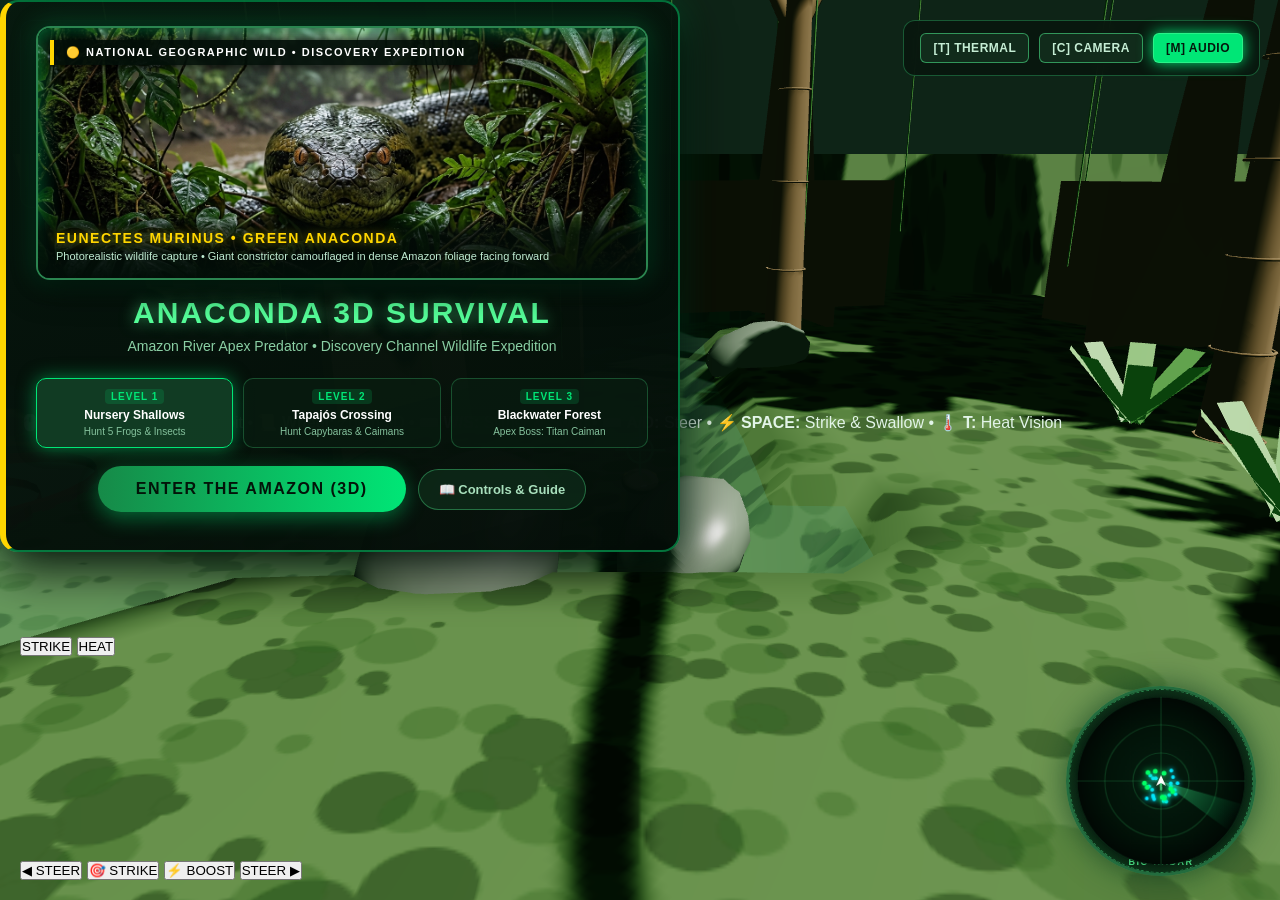
<file: index.html>
<!DOCTYPE html>
<html lang="en">
<head>
  <meta charset="UTF-8">
  <meta name="viewport" content="width=device-width, initial-scale=1.0, maximum-scale=1.0, user-scalable=no">
  <title>Anaconda: Amazon River Apex 3D - Photorealistic Survival</title>
  <link rel="stylesheet" href="style.css?v=4">
</head>
<body>
  <!-- 3D WebGL Canvas Container -->
  <div id="game-container">
    <canvas id="game-canvas"></canvas>
  </div>

  <!-- Thermal Vision CRT Scanline Screen Overlay -->
  <div id="thermal-overlay">
    <div class="thermal-scanlines"></div>
  </div>

  <!-- Fullscreen Dynamic Evolution Banner -->
  <div id="evolution-banner">
    <div class="evolution-heading">METAMORPHOSIS & EVOLUTION</div>
    <div class="evolution-title">Sub-Adult Evolution: Girth & Length Expanded!</div>
    <div class="evolution-desc">You are now large enough to navigate deep water channels and hunt mammals!</div>
  </div>

  <!-- In-Game UI Layer -->
  <div id="ui-overlay">
    <!-- Top HUD Bar -->
    <div class="top-bar">
      <!-- Player Stats & Growth Progression with Python Avatar -->
      <div class="stats-panel interactive">
        <div class="hud-header-row">
          <div class="hud-snake-badge">🐍</div>
          <div class="current-level-badge">
            <span id="level-name-val">Level 1: The Shallows (Nursery Mudbank)</span>
            <span id="growth-stage-badge">STAGE 1 &bull; JUVENILE</span>
          </div>
        </div>

        <div class="stat-row">
          <span>Health</span>
          <div class="bar-container">
            <div id="health-fill" class="bar-fill"></div>
          </div>
        </div>
        <div class="stat-row">
          <span>Stamina</span>
          <div class="bar-container">
            <div id="stamina-fill" class="bar-fill"></div>
          </div>
        </div>
        <div class="stat-row">
          <span>Satiety</span>
          <div class="bar-container">
            <div id="hunger-fill" class="bar-fill"></div>
          </div>
        </div>

        <div class="info-display">
          <div class="info-item">SCORE: <span id="score-val">0</span></div>
          <div class="info-item">LENGTH: <span id="length-val">1.8m</span></div>
          <div class="info-item">GROWTH: <span id="apex-val">Juvenile</span></div>
          <div class="info-item">PREY: <span id="prey-count-val">0 (5 to evolve)</span></div>
        </div>
      </div>

      <!-- Quick Action Controls -->
      <div class="controls-panel interactive">
        <button id="btn-next-level" class="hud-btn" style="display:none;" title="Advance to Next Amazon Level">ADVANCE LEVEL &rarr;</button>
        <button id="btn-thermal" class="hud-btn" title="Toggle Thermal Pit Vision (T)">[T] THERMAL</button>
        <button id="btn-camera" class="hud-btn" title="Cycle Camera Views (C)">[C] CAMERA</button>
        <button id="btn-audio" class="hud-btn active" title="Mute Audio (M)">[M] AUDIO</button>
      </div>
    </div>

    <!-- Center Reticle / Strike Crosshair -->
    <div id="crosshair">
      <div class="crosshair-circle"></div>
    </div>

    <!-- Boss Encounter Health Bar -->
    <div id="boss-bar-panel">
      <div class="boss-title">
        <span>Titan Black Caiman (Prehistoric Apex Boss)</span>
        <span id="boss-hp-text">500 / 500</span>
      </div>
      <div class="boss-bar-track">
        <div id="boss-health-fill"></div>
      </div>
    </div>

    <!-- Persistent Bottom 3D Controls Hint Badge -->
    <div class="controls-hint-badge">
      <span>🖱️ <b>Drag Mouse:</b> 360° 3D Orbit</span>
      <span class="dot">•</span>
      <span>📜 <b>Wheel:</b> Zoom 3D</span>
      <span class="dot">•</span>
      <span>⌨️ <b>W/S:</b> Slither &amp; Swim</span>
      <span class="dot">•</span>
      <span>⌨️ <b>A/D:</b> Steer</span>
      <span class="dot">•</span>
      <span>⚡ <b>SPACE:</b> Strike &amp; Swallow</span>
      <span class="dot">•</span>
      <span>🌡️ <b>T:</b> Heat Vision</span>
    </div>

    <!-- Bottom Notification Toast Stream -->
    <div id="notification-panel"></div>

    <!-- Tactical Radar HUD (Bottom Right) -->
    <div class="radar-panel interactive">
      <canvas id="radar-canvas"></canvas>
      <div class="radar-border-ring"></div>
      <div class="radar-label">BIO-RADAR</div>
    </div>

    <!-- Mobile Virtual Controls -->
    <div id="mobile-controls">
      <div id="joystick-base" class="joystick-base">
        <div id="joystick-thumb" class="joystick-thumb"></div>
      </div>
      <div class="mobile-actions">
        <button id="btn-mobile-strike" class="mobile-btn">STRIKE</button>
        <button id="btn-mobile-thermal" class="mobile-btn">HEAT</button>
      </div>
    </div>

    <!-- Desktop & Mobile In-Game Floating Action HUD -->
    <div id="action-hud" class="interactive">
      <button id="hud-steer-left" class="hud-action-btn" title="Steer Left (A / Left Arrow)">◀ STEER</button>
      <button id="hud-strike" class="hud-action-btn strike-btn" title="Strike Prey (Space / Click)">🎯 STRIKE</button>
      <button id="hud-boost" class="hud-action-btn boost-btn" title="Sprint Boost (Shift / W)">⚡ BOOST</button>
      <button id="hud-steer-right" class="hud-action-btn" title="Steer Right (D / Right Arrow)">STEER ▶</button>
    </div>
  </div>

  <!-- Start Game & Interactive Menu Modal (Discovery Channel & Nat Geo Style) -->
  <div id="start-modal" class="modal-overlay">
    <div class="modal-card">
      <!-- Hero Python Image Banner (Discovery Channel & National Geographic Photography) -->
      <div class="hero-python-card">
        <div class="hero-img-frame">
          <img src="assets/art/python_forest_facing.jpg" alt="Giant Wild Python in Amazon Rainforest" class="hero-python-img" id="hero-python-img">
          <div class="hero-glow-border"></div>
          <div class="hero-natgeo-tag">
            <span>🟡 NATIONAL GEOGRAPHIC WILD &bull; DISCOVERY EXPEDITION</span>
          </div>
          <div class="hero-caption">
            <span class="species-title">EUNECTES MURINUS &bull; GREEN ANACONDA</span>
            <span class="species-sub">Photorealistic wildlife capture &bull; Giant constrictor camouflaged in dense Amazon foliage facing forward</span>
          </div>
        </div>
      </div>

      <h1 class="modal-title">ANACONDA 3D SURVIVAL</h1>
      <p class="modal-subtitle">Amazon River Apex Predator &bull; Discovery Channel Wildlife Expedition</p>

      <!-- Interactive Expedition Level Selector -->
      <div class="level-select-row">
        <button class="level-card active" data-level="1" id="lvl-card-1" onclick="window.launchGame(1)">
          <span class="lvl-badge">LEVEL 1</span>
          <span class="lvl-title">Nursery Shallows</span>
          <span class="lvl-desc">Hunt 5 Frogs & Insects</span>
        </button>
        <button class="level-card" data-level="2" id="lvl-card-2" onclick="window.launchGame(2)">
          <span class="lvl-badge">LEVEL 2</span>
          <span class="lvl-title">Tapajós Crossing</span>
          <span class="lvl-desc">Hunt Capybaras & Caimans</span>
        </button>
        <button class="level-card" data-level="3" id="lvl-card-3" onclick="window.launchGame(3)">
          <span class="lvl-badge">LEVEL 3</span>
          <span class="lvl-title">Blackwater Forest</span>
          <span class="lvl-desc">Apex Boss: Titan Caiman</span>
        </button>
      </div>

      <!-- Action Buttons -->
      <div class="menu-action-buttons">
        <button id="start-btn" class="btn-start pulse-btn" onclick="window.launchGame(1)">
          ▶ START EXPEDITION &bull; PLAY GAME NOW
        </button>
        <button id="btn-toggle-guide" class="btn-guide-toggle" type="button">📖 Controls & Guide</button>
      </div>

      <div id="guide-drawer" class="guide-grid" style="display:none;">
        <div class="guide-item"><kbd>W</kbd> <kbd>S</kbd> / <kbd>&uarr;</kbd> <kbd>&darr;</kbd> Sprint / Stalking Slowdown</div>
        <div class="guide-item"><kbd>A</kbd> <kbd>D</kbd> / <kbd>&larr;</kbd> <kbd>&rarr;</kbd> Steer Heading Left & Right</div>
        <div class="guide-item"><kbd>SPACE</kbd> / <kbd>L-Click</kbd> Strike & Constrict Prey</div>
        <div class="guide-item"><kbd>SHIFT</kbd> Sprint Burst (Uses Stamina)</div>
        <div class="guide-item"><kbd>T</kbd> Thermal Pit Vision (Detect Heat Signatures)</div>
        <div class="guide-item"><kbd>Mouse Move</kbd> Natural Pointer Steering</div>
      </div>
    </div>
  </div>

  <script>
    // Fail-safe global game launcher (Runs instantly on user click with 0 ms delay)
    window.launchGame = function(lvl) {
      try {
        var modal = document.getElementById('start-modal');
        if (modal) modal.style.display = 'none';
        if (window.gameInstance) {
          window.gameInstance.startGame(lvl || 1);
        } else if (window.initGame) {
          window.initGame();
          if (window.gameInstance) window.gameInstance.startGame(lvl || 1);
        }
      } catch (err) {
        console.error("Game launch error:", err);
        var m = document.getElementById('start-modal');
        if (m) m.style.display = 'none';
      }
    };
  </script>

  <!-- Engine Scripts -->
  <script src="libs/three.min.js?v=4"></script>
  <script src="assets.js?v=4"></script>
  <script src="audio.js?v=4"></script>
  <script src="radar.js?v=4"></script>
  <script src="snake.js?v=4"></script>
  <script src="world.js?v=4"></script>
  <script src="entities.js?v=4"></script>
  <script src="game.js?v=4"></script>
</body>
</html>
</file>
<file: style.css>
* {
  margin: 0;
  padding: 0;
  box-sizing: border-box;
  user-select: none;
  -webkit-user-select: none;
}

html, body {
  width: 100%;
  height: 100%;
  overflow: hidden;
  background-color: #050d09;
  font-family: 'Segoe UI', -apple-system, BlinkMacSystemFont, Roboto, sans-serif;
  color: #e2f4e8;
}

#game-container {
  position: absolute;
  top: 0;
  left: 0;
  width: 100%;
  height: 100%;
  z-index: 1;
}

#game-canvas {
  width: 100%;
  height: 100%;
  display: block;
}

/* UI Overlay Layer */
#ui-overlay {
  position: absolute;
  top: 0;
  left: 0;
  width: 100%;
  height: 100%;
  z-index: 10;
  pointer-events: none;
  display: flex;
  flex-direction: column;
  justify-content: space-between;
  padding: 20px;
}

.interactive {
  pointer-events: auto;
}

/* Top Status Bar */
.top-bar {
  display: flex;
  justify-content: space-between;
  align-items: flex-start;
  width: 100%;
}

.stats-panel {
  background: rgba(8, 22, 14, 0.88);
  border: 1px solid rgba(50, 190, 110, 0.4);
  border-radius: 12px;
  padding: 14px 18px;
  backdrop-filter: blur(8px);
  box-shadow: 0 4px 20px rgba(0, 0, 0, 0.6), inset 0 0 15px rgba(35, 160, 85, 0.15);
  min-width: 320px;
}

.current-level-badge {
  font-size: 11px;
  font-weight: 800;
  letter-spacing: 1.5px;
  text-transform: uppercase;
  color: #55ff99;
  margin-bottom: 8px;
  display: flex;
  justify-content: space-between;
  border-bottom: 1px solid rgba(50, 190, 110, 0.25);
  padding-bottom: 5px;
}

.stat-row {
  margin-bottom: 7px;
  display: flex;
  align-items: center;
  justify-content: space-between;
  font-size: 12px;
  letter-spacing: 1px;
  text-transform: uppercase;
  color: #a8dfbc;
}

.stat-row:last-child {
  margin-bottom: 0;
}

.bar-container {
  width: 140px;
  height: 10px;
  background: rgba(20, 40, 26, 0.8);
  border: 1px solid rgba(50, 190, 110, 0.3);
  border-radius: 5px;
  overflow: hidden;
  position: relative;
}

.bar-fill {
  height: 100%;
  transition: width 0.2s ease-out;
}

#health-fill {
  background: linear-gradient(90deg, #d32f2f, #4caf50);
  width: 100%;
}

#stamina-fill {
  background: linear-gradient(90deg, #fbc02d, #00e676);
  width: 100%;
}

#hunger-fill {
  background: linear-gradient(90deg, #e65100, #ff9800);
  width: 70%;
}

.info-display {
  display: grid;
  grid-template-columns: 1fr 1fr;
  gap: 8px 14px;
  margin-top: 10px;
  padding-top: 8px;
  border-top: 1px solid rgba(50, 190, 110, 0.2);
}

.info-item {
  font-size: 11px;
  color: #7ab890;
}

.info-item span {
  font-weight: 700;
  color: #55ff99;
  font-size: 13px;
}

/* Center Crosshair */
#crosshair {
  position: absolute;
  top: 50%;
  left: 50%;
  transform: translate(-50%, -50%);
  width: 44px;
  height: 44px;
  pointer-events: none;
  opacity: 0.7;
  transition: opacity 0.2s, transform 0.15s;
}

#crosshair.strike-ready {
  opacity: 1;
  transform: translate(-50%, -50%) scale(1.15);
}

#crosshair::before, #crosshair::after {
  content: '';
  position: absolute;
  background: rgba(85, 255, 153, 0.75);
}

#crosshair::before {
  top: 50%;
  left: 0;
  width: 100%;
  height: 2px;
  transform: translateY(-50%);
}

#crosshair::after {
  left: 50%;
  top: 0;
  width: 2px;
  height: 100%;
  transform: translateX(-50%);
}

.crosshair-circle {
  position: absolute;
  top: 50%;
  left: 50%;
  width: 24px;
  height: 24px;
  border: 2px solid rgba(85, 255, 153, 0.85);
  border-radius: 50%;
  transform: translate(-50%, -50%);
}

/* Boss Health Bar */
#boss-bar-panel {
  position: absolute;
  top: 25px;
  left: 50%;
  transform: translateX(-50%);
  width: 420px;
  max-width: 90vw;
  background: rgba(20, 10, 10, 0.9);
  border: 2px solid #ff3333;
  border-radius: 10px;
  padding: 10px 16px;
  display: none;
  box-shadow: 0 0 25px rgba(255, 30, 30, 0.4);
}

.boss-title {
  display: flex;
  justify-content: space-between;
  font-weight: 800;
  letter-spacing: 2px;
  color: #ff5555;
  font-size: 13px;
  text-transform: uppercase;
  margin-bottom: 6px;
}

.boss-bar-track {
  width: 100%;
  height: 14px;
  background: rgba(50, 20, 20, 0.8);
  border-radius: 7px;
  overflow: hidden;
  border: 1px solid rgba(255, 50, 50, 0.5);
}

#boss-health-fill {
  width: 100%;
  height: 100%;
  background: linear-gradient(90deg, #990000, #ff1a1a);
  transition: width 0.2s ease-out;
}

/* Tactical Radar Frame (Bottom-Right) */
.radar-panel {
  position: absolute;
  bottom: 24px;
  right: 24px;
  width: 190px;
  height: 190px;
  background: radial-gradient(circle, rgba(6, 28, 16, 0.92) 0%, rgba(2, 12, 6, 0.98) 100%);
  border: 3px solid #236c3e;
  border-radius: 50%;
  box-shadow: 0 0 30px rgba(10, 60, 30, 0.7), inset 0 0 20px rgba(40, 180, 90, 0.35);
  overflow: hidden;
  display: flex;
  align-items: center;
  justify-content: center;
}

#radar-canvas {
  width: 100%;
  height: 100%;
  position: relative;
  z-index: 2;
}

.radar-photo-frame {
  position: absolute;
  top: 0;
  left: 0;
  width: 100%;
  height: 100%;
  object-fit: cover;
  opacity: 0.35;
  mix-blend-mode: screen;
  pointer-events: none;
  z-index: 1;
}

.radar-border-ring {
  position: absolute;
  top: 0;
  left: 0;
  width: 100%;
  height: 100%;
  border-radius: 50%;
  border: 1px dashed rgba(85, 255, 153, 0.4);
  pointer-events: none;
  animation: radarRotate 20s linear infinite;
}

@keyframes radarRotate {
  from { transform: rotate(0deg); }
  to { transform: rotate(360deg); }
}

.radar-label {
  position: absolute;
  bottom: 6px;
  font-size: 9px;
  letter-spacing: 1.5px;
  color: #55ff99;
  text-transform: uppercase;
  font-weight: 700;
  opacity: 0.8;
}

/* Action Log / Notification Toast */
#notification-panel {
  position: absolute;
  bottom: 25px;
  left: 25px;
  display: flex;
  flex-direction: column-reverse;
  gap: 8px;
  max-width: 360px;
}

.toast-msg {
  background: rgba(8, 26, 16, 0.88);
  border-left: 4px solid #00e676;
  padding: 10px 14px;
  border-radius: 6px;
  font-size: 13px;
  color: #d8f5e3;
  backdrop-filter: blur(6px);
  animation: slideIn 0.3s ease-out;
  box-shadow: 0 4px 15px rgba(0, 0, 0, 0.5);
}

.toast-boss {
  border-left-color: #ff3333;
  color: #ffbbbb;
}

.toast-digestion {
  border-left-color: #ffb300;
  color: #fff3c4;
}

.toast-evolution {
  border-left-color: #00e5ff;
  color: #e0f7fa;
  font-weight: 700;
  box-shadow: 0 0 20px rgba(0, 229, 255, 0.4);
}

@keyframes slideIn {
  from { opacity: 0; transform: translateX(-20px); }
  to { opacity: 1; transform: translateX(0); }
}

/* Controls Guide & Quick Actions (Top Right) */
.controls-panel {
  background: rgba(8, 22, 14, 0.88);
  border: 1px solid rgba(50, 190, 110, 0.4);
  border-radius: 12px;
  padding: 12px 16px;
  backdrop-filter: blur(8px);
  display: flex;
  gap: 10px;
}

.hud-btn {
  background: rgba(20, 50, 32, 0.8);
  border: 1px solid rgba(85, 255, 153, 0.5);
  color: #c5edd4;
  padding: 7px 12px;
  border-radius: 6px;
  font-size: 12px;
  font-weight: 600;
  cursor: pointer;
  letter-spacing: 0.5px;
  transition: all 0.2s;
}

.hud-btn:hover {
  background: rgba(40, 100, 60, 0.9);
  color: #ffffff;
  box-shadow: 0 0 10px rgba(85, 255, 153, 0.5);
}

.hud-btn.active {
  background: #00e676;
  color: #04180c;
  font-weight: 800;
  box-shadow: 0 0 15px #00e676;
}

/* Fullscreen Evolution Banner */
#evolution-banner {
  position: absolute;
  top: 15%;
  left: 50%;
  transform: translateX(-50%);
  background: linear-gradient(135deg, rgba(4, 25, 14, 0.95), rgba(1, 14, 7, 0.98));
  border: 2px solid #00e676;
  border-radius: 16px;
  padding: 24px 40px;
  box-shadow: 0 0 40px rgba(0, 230, 118, 0.5), inset 0 0 25px rgba(0, 230, 118, 0.2);
  display: none;
  flex-direction: column;
  align-items: center;
  z-index: 50;
  pointer-events: none;
  animation: bannerFade 4.5s ease-out forwards;
}

.evolution-heading {
  font-size: 13px;
  letter-spacing: 3px;
  text-transform: uppercase;
  color: #ffeb3b;
  font-weight: 800;
  margin-bottom: 6px;
}

.evolution-title {
  font-size: 22px;
  font-weight: 900;
  color: #ffffff;
  text-shadow: 0 0 15px #00e676;
  text-align: center;
  margin-bottom: 8px;
}

.evolution-desc {
  font-size: 13px;
  color: #a8e5be;
}

@keyframes bannerFade {
  0% { opacity: 0; transform: translate(-50%, -20px) scale(0.95); }
  10% { opacity: 1; transform: translate(-50%, 0) scale(1); }
  85% { opacity: 1; transform: translate(-50%, 0) scale(1); }
  100% { opacity: 0; transform: translate(-50%, -10px) scale(0.98); }
}

/* Fullscreen Modals */
.modal-overlay {
  position: absolute;
  top: 0;
  left: 0;
  width: 100%;
.modal-overlay {
  position: fixed;
  top: 0;
  left: 0;
  width: 100vw;
  height: 100vh;
  background: radial-gradient(circle at center, rgba(4, 18, 10, 0.85) 0%, rgba(2, 8, 4, 0.97) 100%);
  backdrop-filter: blur(8px);
  z-index: 1000;
  display: flex;
  align-items: center;
  justify-content: center;
  pointer-events: auto;
  overflow-y: auto;
  padding: 16px;
}

.modal-card {
  background: linear-gradient(165deg, rgba(8, 26, 16, 0.96), rgba(3, 12, 7, 0.98));
  border: 2px solid rgba(0, 230, 118, 0.45);
  border-left: 6px solid #ffd600; /* National Geographic signature yellow accent */
  border-radius: 18px;
  padding: 24px 30px;
  max-width: 680px;
  width: 100%;
  box-shadow: 0 15px 50px rgba(0, 0, 0, 0.95), 0 0 35px rgba(0, 230, 118, 0.25);
  text-align: center;
  position: relative;
  z-index: 1001;
}

.modal-title {
  font-size: 30px;
  font-weight: 900;
  letter-spacing: 2px;
  text-transform: uppercase;
  color: #55ff99;
  text-shadow: 0 0 15px rgba(85, 255, 153, 0.6);
  margin-bottom: 8px;
}

.modal-subtitle {
  font-size: 14px;
  color: #8acfa4;
  margin-bottom: 24px;
}

.guide-grid {
  display: grid;
  grid-template-columns: 1fr 1fr;
  gap: 12px;
  text-align: left;
  margin-bottom: 28px;
  background: rgba(10, 30, 18, 0.65);
  padding: 16px;
  border-radius: 10px;
  border: 1px solid rgba(50, 150, 90, 0.3);
}

.guide-item {
  font-size: 13px;
  color: #b7e3c8;
}

.guide-item kbd {
  background: #183824;
  border: 1px solid #3ca568;
  padding: 3px 7px;
  border-radius: 4px;
  color: #79f8b1;
  font-weight: 700;
  font-family: monospace;
}

.btn-start {
  background: linear-gradient(90deg, #168a48, #00e676);
  color: #031409;
  border: none;
  font-size: 16px;
  font-weight: 800;
  letter-spacing: 1.5px;
  padding: 14px 38px;
  border-radius: 30px;
  cursor: pointer;
  box-shadow: 0 6px 20px rgba(0, 230, 118, 0.4);
  transition: transform 0.2s, box-shadow 0.2s;
  text-transform: uppercase;
}

.btn-start:hover {
  transform: translateY(-2px);
  box-shadow: 0 8px 30px rgba(0, 230, 118, 0.7);
}

/* Thermal Vision Screen Shader Overlay */
#thermal-overlay {
  position: absolute;
  top: 0;
  left: 0;
  width: 100%;
  height: 100%;
  pointer-events: none;
  z-index: 5;
  display: none;
  mix-blend-mode: screen;
  background: radial-gradient(circle, rgba(0, 150, 255, 0.18) 0%, rgba(20, 0, 70, 0.55) 100%);
}

#thermal-overlay.active {
  display: block;
}

.thermal-scanlines {
  position: absolute;
  top: 0;
  left: 0;
  width: 100%;
  height: 100%;
  background: repeating-linear-gradient(
    to bottom,
    transparent 0px,
    transparent 3px,
    rgba(0, 240, 255, 0.08) 3px,
    rgba(0, 240, 255, 0.08) 5px
  );
}

/* Mobile Virtual Joystick */
#mobile-controls {
  position: absolute;
  bottom: 25px;
  left: 25px;
  display: none;
  gap: 20px;
  pointer-events: auto;
}

.joystick-base {
  width: 120px;
  height: 120px;
  background: rgba(10, 35, 20, 0.65);
  border: 2px solid rgba(85, 255, 153, 0.5);
  border-radius: 50%;
  position: relative;
  touch-action: none;
}

.joystick-thumb {
  width: 50px;
  height: 50px;
  background: radial-gradient(circle, #55ff99, #1b6338);
  border-radius: 50%;
  position: absolute;
  top: 35px;
  left: 35px;
  box-shadow: 0 0 15px rgba(85, 255, 153, 0.7);
}

.mobile-actions {
  display: flex;
  flex-direction: column;
  gap: 12px;
  justify-content: flex-end;
}

.mobile-btn {
  width: 56px;
  height: 56px;
  border-radius: 50%;
  background: rgba(16, 45, 26, 0.85);
  border: 2px solid #55ff99;
  color: #ffffff;
  font-size: 11px;
  font-weight: 800;
  display: flex;
  align-items: center;
  justify-content: center;
  text-transform: uppercase;
}

@media (max-width: 800px) {
  #mobile-controls {
    display: flex;
  }
  .controls-panel {
    display: none;
  }
  .radar-panel {
    width: 140px;
    height: 140px;
    bottom: 15px;
    right: 15px;
  }
}

/* ==========================================================================
   Hero Python Image Banner & Interactive Game UI Overhaul
   ========================================================================== */

/* Hero Python Image Card */
.hero-python-card {
  width: 100%;
  margin-bottom: 16px;
  position: relative;
  border-radius: 14px;
  overflow: hidden;
  box-shadow: 0 8px 32px rgba(0, 0, 0, 0.85), 0 0 25px rgba(0, 230, 118, 0.35);
  border: 2px solid rgba(85, 255, 153, 0.5);
  background: #020b06;
}

.hero-img-frame {
  position: relative;
  width: 100%;
  height: 250px;
  overflow: hidden;
  background: #041009;
}

.hero-python-img {
  width: 100%;
  height: 100%;
  object-fit: cover;
  object-position: center 35%;
  display: block;
  transition: transform 0.6s cubic-bezier(0.2, 0.8, 0.2, 1);
}

.hero-python-card:hover .hero-python-img {
  transform: scale(1.04);
}

.hero-natgeo-tag {
  position: absolute;
  top: 12px;
  left: 12px;
  background: rgba(3, 15, 8, 0.92);
  border-left: 4px solid #ffd600;
  color: #ffffff;
  font-size: 11px;
  font-weight: 800;
  letter-spacing: 1.5px;
  padding: 6px 12px;
  border-radius: 0 4px 4px 0;
  box-shadow: 0 2px 10px rgba(0, 0, 0, 0.85);
  display: flex;
  align-items: center;
  gap: 6px;
  text-transform: uppercase;
  z-index: 5;
}

.hero-glow-border {
  position: absolute;
  top: 0;
  left: 0;
  right: 0;
  bottom: 0;
  box-shadow: inset 0 0 25px rgba(0, 230, 118, 0.45);
  pointer-events: none;
  z-index: 4;
}

.hero-caption {
  position: absolute;
  bottom: 0;
  left: 0;
  right: 0;
  padding: 14px 18px;
  background: linear-gradient(0deg, rgba(2, 12, 7, 0.98) 0%, rgba(2, 12, 7, 0.72) 75%, transparent 100%);
  display: flex;
  flex-direction: column;
  text-align: left;
  z-index: 5;
}

.species-title {
  font-size: 14px;
  font-weight: 900;
  letter-spacing: 1.5px;
  color: #ffd600;
  text-shadow: 0 0 10px rgba(255, 214, 0, 0.5);
}

.species-sub {
  font-size: 11px;
  color: #c0ebd2;
  margin-top: 3px;
  line-height: 1.35;
}

/* Snake HUD Badge */
.hud-header-row {
  display: flex;
  align-items: center;
  gap: 12px;
  margin-bottom: 10px;
  border-bottom: 1px solid rgba(50, 190, 110, 0.25);
  padding-bottom: 6px;
}

.hud-snake-badge {
  font-size: 26px;
  line-height: 1;
  display: flex;
  align-items: center;
  justify-content: center;
  width: 40px;
  height: 40px;
  border-radius: 50%;
  background: radial-gradient(circle, rgba(30, 90, 45, 0.8) 0%, rgba(10, 35, 18, 0.95) 100%);
  border: 2px solid #55ff99;
  box-shadow: 0 0 12px rgba(85, 255, 153, 0.45);
  flex-shrink: 0;
}

/* Interactive Level Select Row */
.level-select-row {
  display: grid;
  grid-template-columns: repeat(3, 1fr);
  gap: 10px;
  margin-bottom: 18px;
}

.level-card {
  background: rgba(8, 28, 16, 0.75);
  border: 1.5px solid rgba(50, 160, 95, 0.4);
  border-radius: 10px;
  padding: 10px 8px;
  cursor: pointer;
  display: flex;
  flex-direction: column;
  align-items: center;
  gap: 4px;
  transition: all 0.25s ease;
  color: #e2f4e8;
}

.level-card:hover {
  background: rgba(14, 48, 28, 0.92);
  border-color: #55ff99;
  transform: translateY(-2px);
  box-shadow: 0 4px 15px rgba(0, 230, 118, 0.3);
}

.level-card.active {
  background: rgba(18, 62, 36, 0.95);
  border-color: #00e676;
  box-shadow: 0 0 18px rgba(0, 230, 118, 0.5);
}

.lvl-badge {
  font-size: 10px;
  font-weight: 800;
  letter-spacing: 1px;
  color: #00e676;
  background: rgba(0, 230, 118, 0.15);
  padding: 2px 6px;
  border-radius: 4px;
}

.lvl-title {
  font-size: 12px;
  font-weight: 700;
  color: #ffffff;
}

.lvl-desc {
  font-size: 10px;
  color: #85c29d;
  text-align: center;
}

/* Action Buttons & Pulse */
.menu-action-buttons {
  display: flex;
  gap: 12px;
  justify-content: center;
  align-items: center;
  margin-bottom: 14px;
  flex-wrap: wrap;
}

.pulse-btn {
  animation: pulseGlow 1.8s infinite;
}

@keyframes pulseGlow {
  0% { box-shadow: 0 0 15px rgba(0, 230, 118, 0.4); transform: scale(1); }
  50% { box-shadow: 0 0 30px rgba(0, 230, 118, 0.85); transform: scale(1.02); }
  100% { box-shadow: 0 0 15px rgba(0, 230, 118, 0.4); transform: scale(1); }
}

.btn-guide-toggle {
  background: rgba(14, 40, 24, 0.85);
  border: 1px solid rgba(85, 255, 153, 0.35);
  color: #a8dfbc;
  padding: 12px 20px;
  border-radius: 25px;
  cursor: pointer;
  font-weight: 700;
  font-size: 13px;
  transition: all 0.2s;
}

.btn-guide-toggle:hover {
  background: rgba(22, 65, 38, 0.95);
  color: #55ff99;
  border-color: #55ff99;
}

/* In-Game Floating Action HUD */
#action-hud {
  position: absolute;
  bottom: 25px;
  left: 50%;
  transform: translateX(-50%);
  display: flex;
  gap: 10px;
  z-index: 20;
  pointer-events: auto;
}

.hud-action-btn {
  background: rgba(6, 22, 13, 0.88);
  border: 1.5px solid rgba(50, 190, 100, 0.45);
  color: #55ff99;
  font-size: 13px;
  font-weight: 800;
  letter-spacing: 1px;
  padding: 12px 18px;
  border-radius: 30px;
  cursor: pointer;
  backdrop-filter: blur(8px);
  box-shadow: 0 4px 15px rgba(0, 0, 0, 0.5);
  transition: all 0.15s ease;
  user-select: none;
  -webkit-user-select: none;
}

.hud-action-btn:hover, .hud-action-btn:active {
  background: rgba(18, 65, 36, 0.95);
  border-color: #00e676;
  transform: scale(1.05);
  box-shadow: 0 0 20px rgba(0, 230, 118, 0.5);
}

.hud-action-btn.strike-btn {
  background: linear-gradient(135deg, #1b5e20, #00c853);
  color: #041209;
  border-color: #69f0ae;
}

.hud-action-btn.boost-btn {
  background: linear-gradient(135deg, #e65100, #ff9100);
  color: #1a0800;
  border-color: #ffd180;
}
</file>
